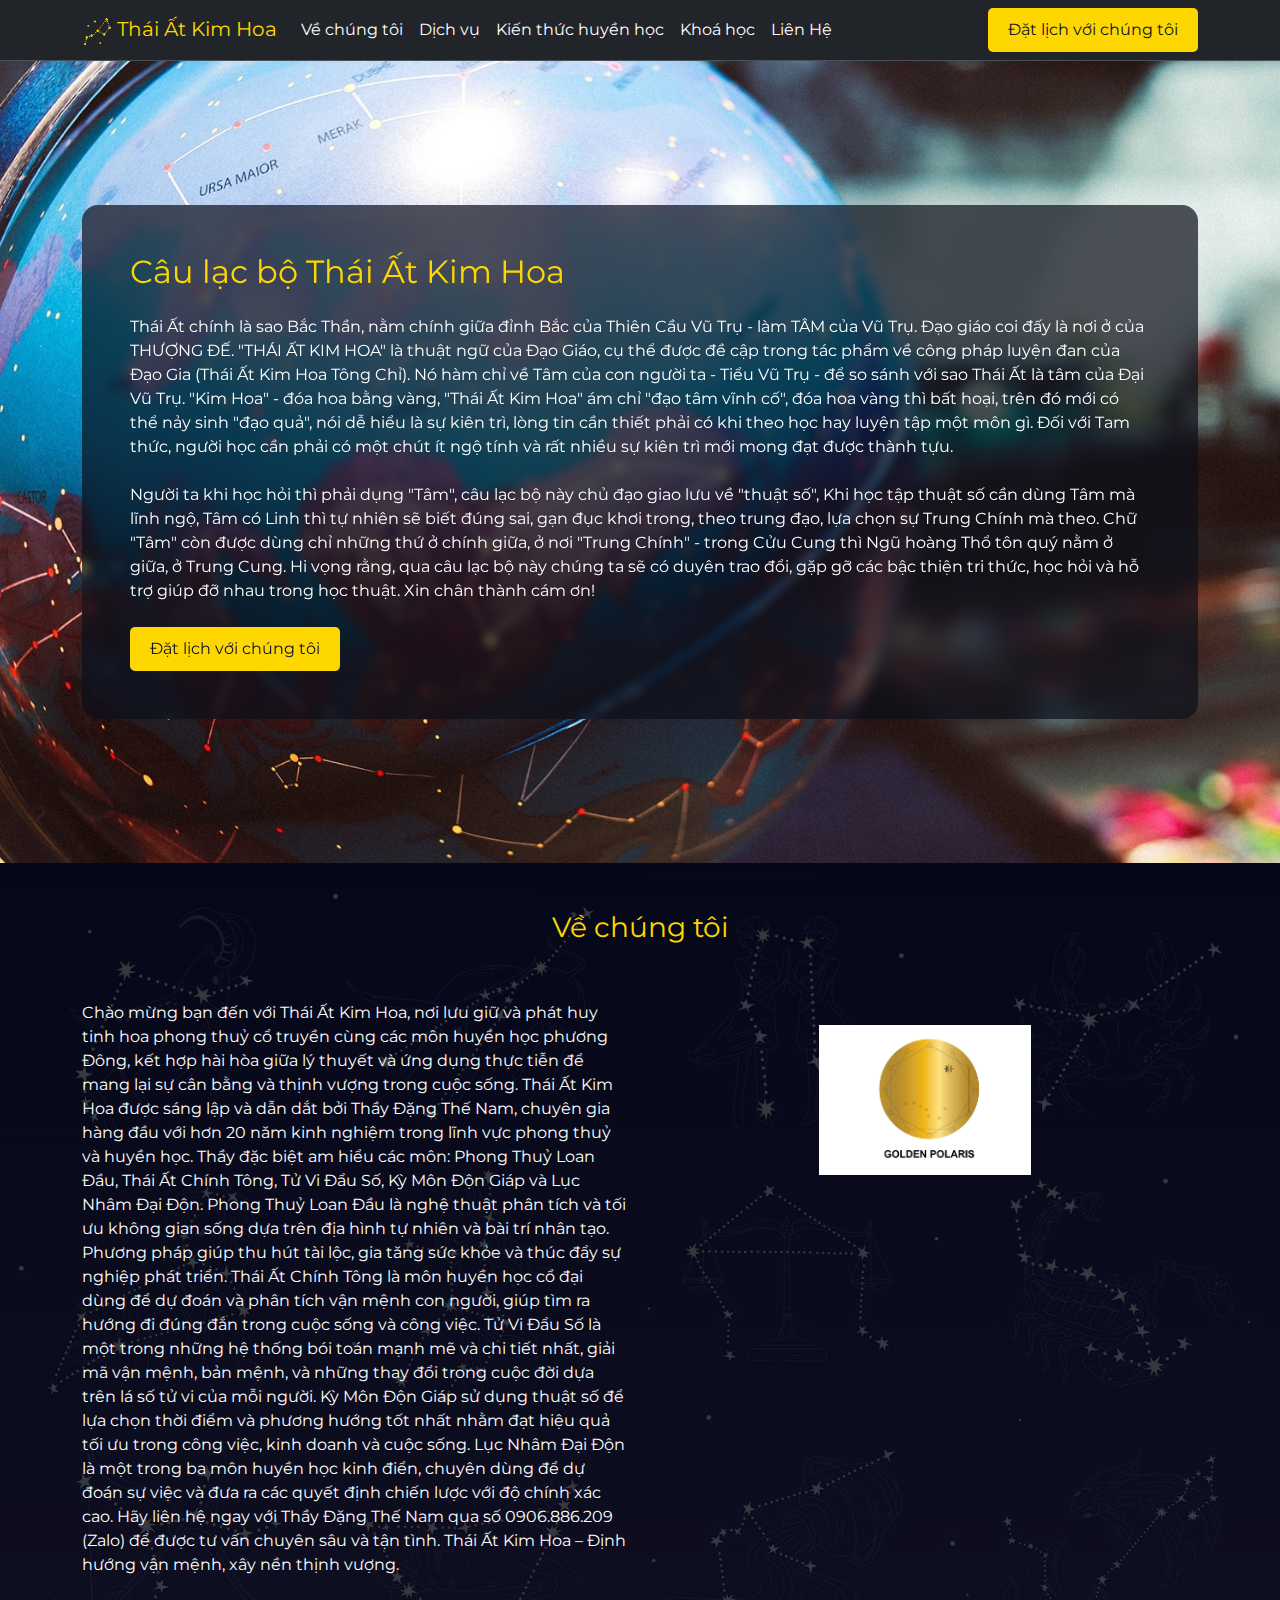
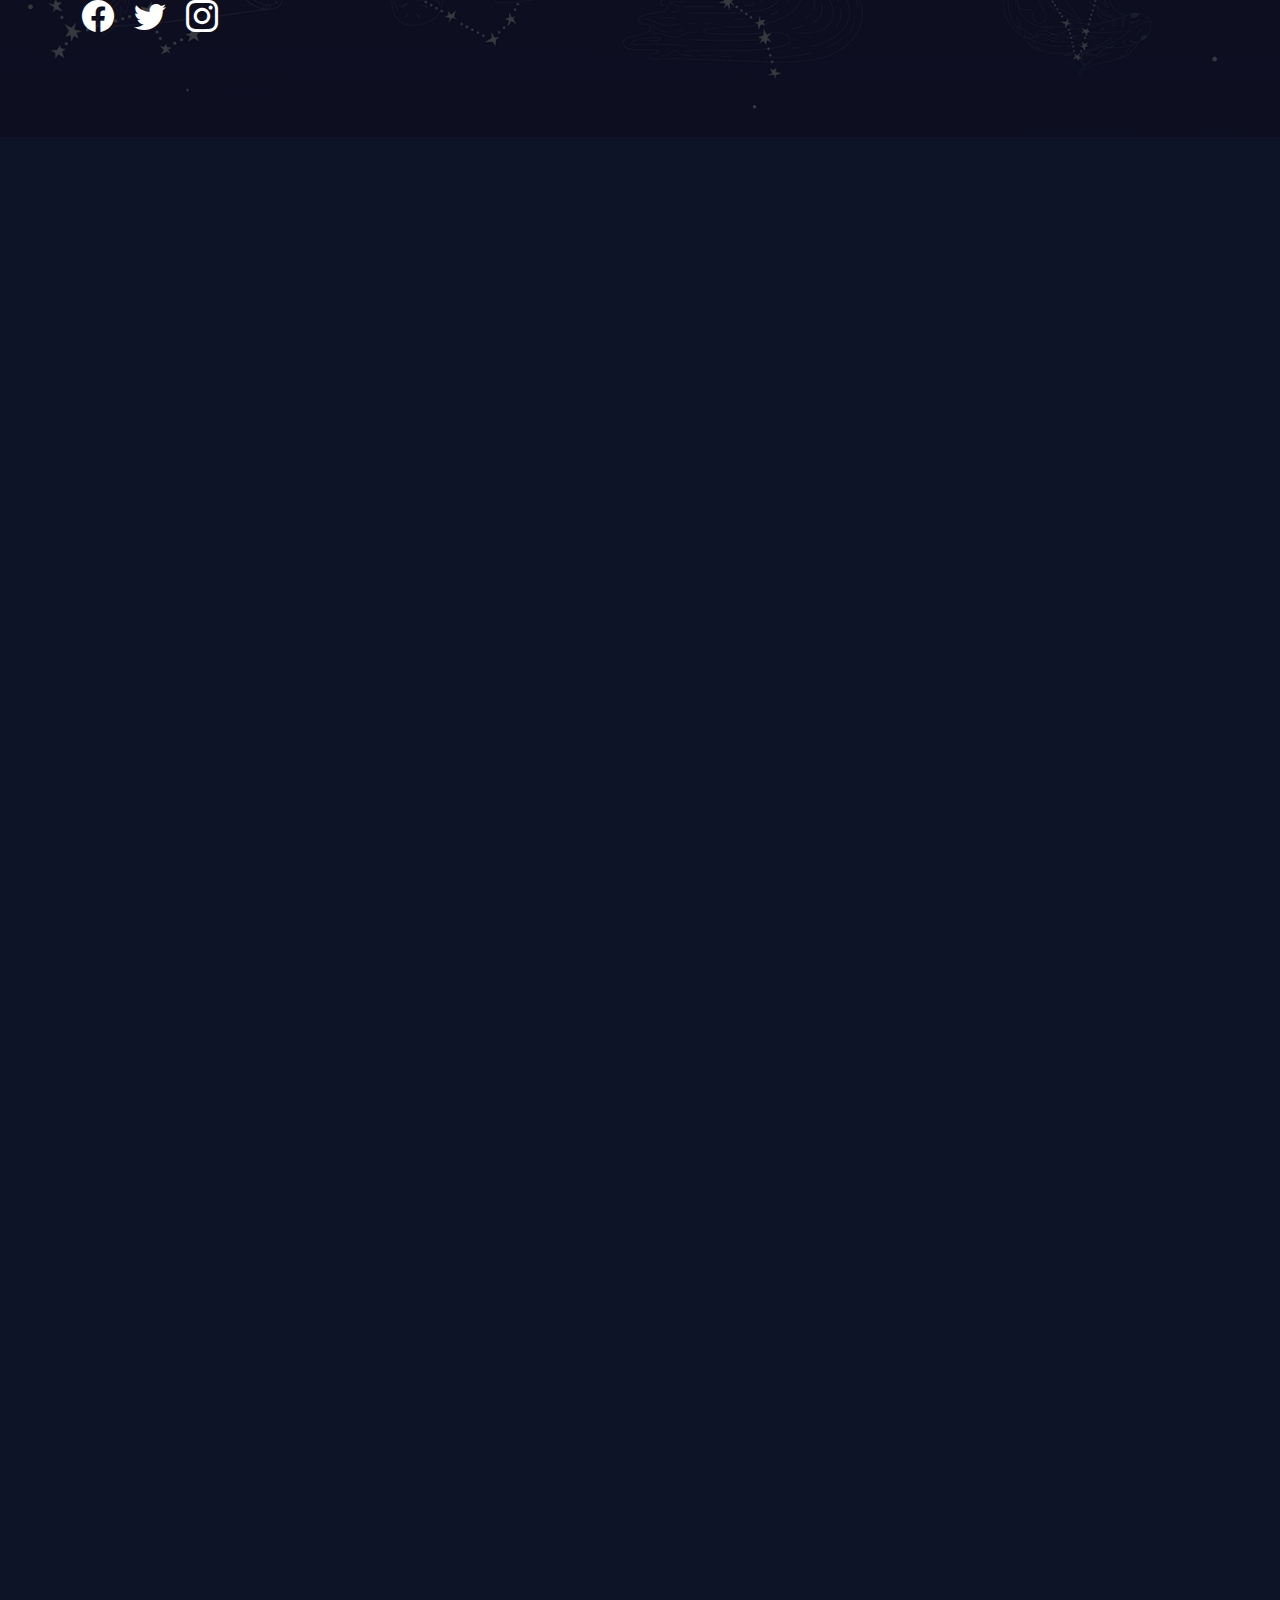
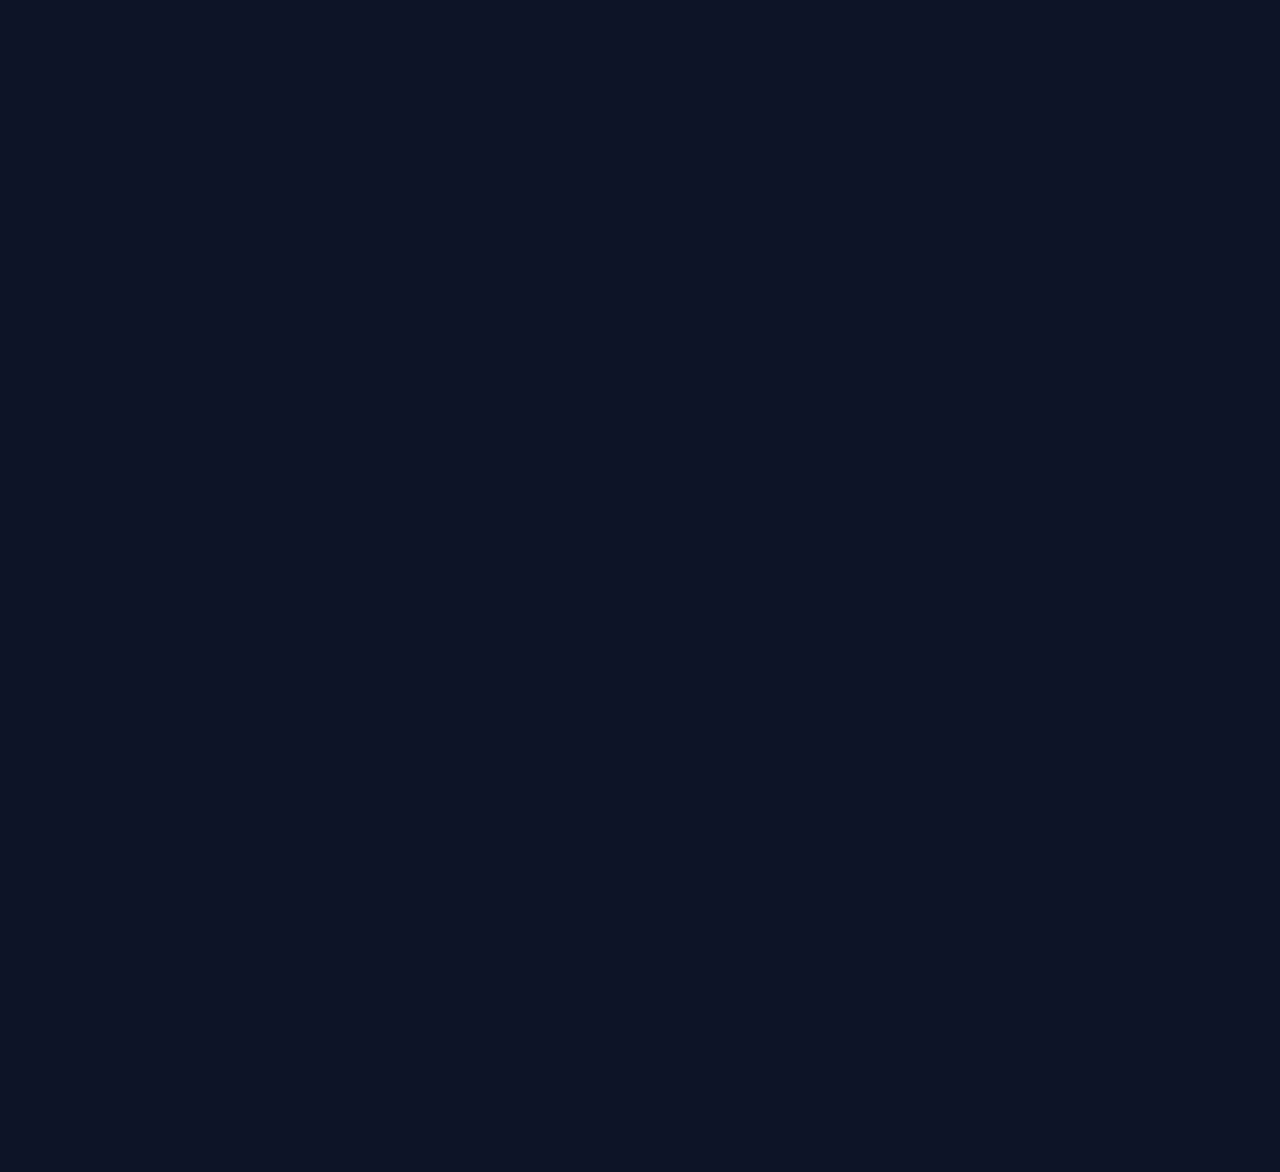
<file: index.html>
<!DOCTYPE html>
<html lang="en">

<head>
    <meta charset="UTF-8">
    <meta name="viewport" content="width=device-width, initial-scale=1.0">
    <meta name="theme-color" content="#0E1428">
    <link rel="icon" type="image/png" href="./images/favicon.png">
    <title>Thái Ất Kim Hoa</title>




    <link rel="stylesheet" href="./css/bootstrap.min.css">
    <!-- <link rel="stylesheet" href="./css/bootstrap-icons.css"> -->
    <link rel="stylesheet" href="https://cdn.jsdelivr.net/npm/bootstrap-icons@1.10.5/font/bootstrap-icons.css">

    <link rel="stylesheet" href="./css/swiper-bundle.min.css">
    <link rel="stylesheet" href="./css/style.css">
</head>

<body>
    <nav id="mainnav" class="navbar navbar-expand-lg bg-dark border-bottom border-body" data-bs-theme="dark">
        <div class="container">

            <a class="navbar-brand" href="#">
                <img src="./images/menu_icon.png" alt="Logo" width="30" height="30"
                    class="d-inline-block align-text-top">
                Thái Ất Kim Hoa
            </a>


            <button class="navbar-toggler" type="button" data-bs-toggle="collapse"
                data-bs-target="#navbarSupportedContent" aria-controls="navbarSupportedContent" aria-expanded="false"
                aria-label="Toggle navigation">
                <span class="navbar-toggler-icon"></span>
            </button>
            <div class="collapse navbar-collapse" id="navbarSupportedContent">
                <ul class="navbar-nav me-auto mb-2 mb-lg-0">
                    <li class="nav-item">
                        <a class="nav-link" href="#about">Về chúng tôi</a>
                    </li>
                    <li class="nav-item">
                        <a class="nav-link" href="#services">Dịch vụ</a>
                    </li>
                    <li class="nav-item">
                        <a class="nav-link" href="#testimonials">Kiến thức huyền học</a>
                    </li>
                    <li class="nav-item">
                        <a class="nav-link" href="#featuredAstrologers">Khoá học</a>
                    </li>
                    <li class="nav-item">
                        <a class="nav-link" href="#contact">Liên Hệ</a>
                    </li>

                </ul>

                <a class="btn btn-primary" href="#contact" role="button">Đặt lịch với chúng tôi</a>

            </div>
        </div>
    </nav>


    <!-- hero section -->
    <div id="hero" class="py-6 d-md-py7">

        <div class="container ">
            <div id="insidehero" class="p-3  py-5 my-5 p-md-5 blurred-content">
                <h2 class="mb-4">Câu lạc bộ Thái Ất Kim Hoa</h2>
                <p class="mb-4"> Thái Ất chính là sao Bắc Thần, nằm chính giữa đỉnh Bắc của Thiên Cầu Vũ Trụ - làm TÂM của Vũ Trụ. Đạo giáo coi đấy là nơi ở của THƯỢNG ĐẾ.
                "THÁI ẤT KIM HOA" là thuật ngữ của Đạo Giáo, cụ thể được đề cập trong tác phẩm về công pháp luyện đan của Đạo Gia (Thái Ất Kim Hoa Tông Chỉ). Nó hàm chỉ về Tâm của con người ta - Tiểu Vũ Trụ - để so sánh với sao Thái Ất là tâm của Đại Vũ Trụ.
                "Kim Hoa" - đóa hoa bằng vàng, "Thái Ất Kim Hoa" ám chỉ "đạo tâm vĩnh cố", đóa hoa vàng thì bất hoại, trên đó mới có thể nảy sinh "đạo quả", nói dễ hiểu là sự kiên trì, lòng tin cần thiết phải có khi theo học hay luyện tập một môn gì. Đối với Tam thức, người học cần phải có một chút ít ngộ tính và rất nhiều sự kiên trì mới mong đạt được thành tựu.</p>

                <p class="mb-4">Người ta khi học hỏi thì phải dụng "Tâm", câu lạc bộ này chủ đạo giao lưu về "thuật số", Khi học tập thuật số cần dùng Tâm mà lĩnh ngộ, Tâm có Linh thì tự nhiên sẽ biết đúng sai, gạn đục khơi trong, theo trung đạo, lựa chọn sự Trung Chính mà theo. Chữ "Tâm" còn được dùng chỉ những thứ ở chính giữa, ở nơi "Trung Chính" - trong Cửu Cung thì Ngũ hoàng Thổ tôn quý nằm ở giữa, ở Trung Cung.
                Hi vọng rằng, qua câu lạc bộ này chúng ta sẽ có duyên trao đổi, gặp gỡ các bậc thiện tri thức, học hỏi và hỗ trợ giúp đỡ nhau trong học thuật. Xin chân thành cám ơn!</p>


                <a class="btn btn-primary" href="page.html" role="button">Đặt lịch với chúng tôi</a>

            </div>
        </div>
    </div>



    <div class="scroll-reveal" id="about">
        <div id="aboutcover" class="py-5">
            <div class="container">
                <h3 class="text-center">Về chúng tôi</h3>

                <div class="row  py-5">
                    <div class="col-md-6 text-center order-md-2">
                        <img class="my-4" height="150" src="./images/logo.png" alt="Stellar Insights Logo">

                    </div>
                    <div class="col-md-6 order-md-1">

                        <p>

Chào mừng bạn đến với Thái Ất Kim Hoa, nơi lưu giữ và phát huy tinh hoa phong thuỷ cổ truyền cùng các môn huyền học phương Đông, kết hợp hài hòa giữa lý thuyết và ứng dụng thực tiễn để mang lại sự cân bằng và thịnh vượng trong cuộc sống. Thái Ất Kim Hoa được sáng lập và dẫn dắt bởi Thầy Đặng Thế Nam, chuyên gia hàng đầu với hơn 20 năm kinh nghiệm trong lĩnh vực phong thuỷ và huyền học. Thầy đặc biệt am hiểu các môn: Phong Thuỷ Loan Đầu, Thái Ất Chính Tông, Tử Vi Đẩu Số, Kỳ Môn Độn Giáp và Lục Nhâm Đại Độn.

Phong Thuỷ Loan Đầu là nghệ thuật phân tích và tối ưu không gian sống dựa trên địa hình tự nhiên và bài trí nhân tạo. Phương pháp giúp thu hút tài lộc, gia tăng sức khỏe và thúc đẩy sự nghiệp phát triển. Thái Ất Chính Tông là môn huyền học cổ đại dùng để dự đoán và phân tích vận mệnh con người, giúp tìm ra hướng đi đúng đắn trong cuộc sống và công việc. Tử Vi Đẩu Số là một trong những hệ thống bói toán mạnh mẽ và chi tiết nhất, giải mã vận mệnh, bản mệnh, và những thay đổi trong cuộc đời dựa trên lá số tử vi của mỗi người. Kỳ Môn Độn Giáp sử dụng thuật số để lựa chọn thời điểm và phương hướng tốt nhất nhằm đạt hiệu quả tối ưu trong công việc, kinh doanh và cuộc sống. Lục Nhâm Đại Độn là một trong ba môn huyền học kinh điển, chuyên dùng để dự đoán sự việc và đưa ra các quyết định chiến lược với độ chính xác cao.

Hãy liên hệ ngay với Thầy Đặng Thế Nam qua số 0906.886.209 (Zalo) để được tư vấn chuyên sâu và tận tình. Thái Ất Kim Hoa – Định hướng vận mệnh, xây nền thịnh vượng.
</p>
                        <div id="aboutlogo">
                            <a href="page.html"><i class="bi bi-facebook"></i></a>
                            <a href="page.html"><i class="bi bi-twitter"></i></a>
                            <a href="page.html"><i class="bi bi-instagram"></i></a>
                        </div>

                    </div>





                </div>

            </div>
        </div>
    </div>


    <div id="services" class="py-5 scroll-reveal">

        <div class="container">
            <h3 class="text-center">Dịch vụ của chúng tôi</h3>
            <div class=" text-center py-5">
                <div class="row">
                    <div class="col-md-4">
                        <img class="my-4" src="./images/icons/stars.png" alt="Natal Chart Readings Icon">
                        <h4><a href="page.html">Phong Thuỷ Loan Đầu</a></h4>
                        <p>Phân tích và tối ưu không gian sống dựa trên địa hình tự nhiên và nhân tạo, thu hút tài lộc và sức khỏe.</p>
                    </div>
                    <div class="col-md-4">
                        <img class="my-4" src="./images/icons/love.png" alt="Compatibility Analysis Icon">
                        <h4><a href="page.html">Thái Ất Chính Tông</a></h4>
                        <p>Dự đoán và phân tích vận mệnh để định hướng cuộc sống và công việc chính xác, hiệu quả.</p>
                    </div>
                    <div class="col-md-4">
                        <img class="my-4" src="./images/icons/horoscope.png" alt="Personalized Forecasts Icon">
                        <h4><a href="page.html">Tử Vi Đẩu Số</a></h4>
                        <p>Giải mã vận mệnh, bản mệnh và các thay đổi trong cuộc đời dựa trên lá số tử vi cá nhân.</p>
                    </div>
                    <div class="col-md-4">
                        <img class="my-4" src="./images/icons/tarot.png" alt="Tarot Card Readings Icon">
                        <h4><a href="page.html">Kỳ Môn Độn Giáp</a></h4>
                        <p>Tìm thời điểm và phương hướng tối ưu cho công việc, kinh doanh và cuộc sống cá nhân.</p>
                    </div>
                    <div class="col-md-4">
                        <img class="my-4" src="./images/icons/path.png" alt="Career Path Alignment Icon">
                        <h4><a href="page.html">Lục Nhâm Đại Độn</a></h4>
                        <p>Dự đoán sự kiện và đưa ra quyết định chiến lược với độ chính xác cao dựa trên thuật số cổ truyền.</p>
                    </div>
                </div>

            </div>

        </div>
    </div>

    <div class="scroll-reveal" id="featuredAstrologers">
        <div id="featurecover" class="py-5">

            <div class="container">
                <h3 class="text-center">Các khoá học</h3>

                    
                <div class="text-center py-5">
                    <div class="row">
                        <div class="col-md-4">
                            <img src="./images/astrologers/astrologer1.jpeg" alt="Circular Image" class="img-fluid rounded-circle my-4" style="width: 150px; height: 150px;">
                            <h4><a href="page.html">Khóa học Phong Thuỷ Tam hợp</a></h4>
                            <p>Học cách phân tích địa hình tự nhiên và cách bài trí không gian sống, mang lại tài lộc và sức khỏe.</p>
                        </div>
                        <div class="col-md-4">
                            <img src="./images/astrologers/astrologer2.jpg" alt="Circular Image" class="img-fluid rounded-circle my-4" style="width: 150px; height: 150px;">
                            <h4><a href="page.html">Khóa học Thái Ất Chính Tông</a></h4>
                            <p>Khám phá cách dự đoán và phân tích thời cuộc để định hướng cuộc sống và công việc chính xác.</p>
                        </div>
                        <div class="col-md-4">
                            <img src="./images/astrologers/astrologer3.jpg" alt="Circular Image" class="img-fluid rounded-circle my-4" style="width: 150px; height: 150px;">
                            <h4><a href="page.html">Khóa học Tử Vi Chuyên Sâu</a></h4>
                            <p>Nắm vững kiến thức Tử Vi để giải mã bản mệnh và những thay đổi trong cuộc đời thông qua lá số cá nhân.</p>
                        </div>
                    </div>
                </div>


            </div>
        </div>

    </div>


    <div id="testimonials" class="py-5 scroll-reveal">

        <div class="container">

            <h3 class="text-center"><a href="page.html">Kiến thức huyền học</a></h3>
            <div class="py-5">
                <div class="swiper mySwiper">
                <div class="swiper-wrapper">
                    <div class="swiper-slide">
                        <div>
                            <h5 class="mb-4"><a href="page.html">Phong Thuỷ và Sự Hài Hòa</a></h5>
                            <p>
                                "Phong thuỷ không chỉ là cách bài trí không gian, mà còn là nghệ thuật cân bằng năng lượng giữa con người và môi trường sống."
                            </p>
                        </div>
                    </div>
                    <div class="swiper-slide">
                        <div>
                            <h5 class="mb-4"><a href="page.html">Thái Ất Chính Tông</a></h5>
                            <p>
                                "Thái Ất Chính Tông là đỉnh cao của huyền học, mang lại sự hiểu biết sâu sắc về vận mệnh và các chu kỳ thiên nhiên."
                            </p>
                        </div>
                    </div>
                    <div class="swiper-slide">
                        <div>
                            <h5 class="mb-4"><a href="page.html">Tử Vi và Vận Mệnh</a></h5>
                            <p>
                                "Tử Vi giúp con người khám phá bản thân và định hướng tương lai thông qua lá số tử vi, mang lại sự tự tin và hiểu biết về cuộc sống."
                            </p>
                        </div>
                    </div>
                </div>
                <div class="swiper-button-next"></div>
                <div class="swiper-button-prev"></div>
            </div>

            </div>
        </div>
    </div>


    <div id="contact" class="py-5 scroll-reveal">
        <div class="container">
            <h3 class="text-center">Liên hệ</h3>

            <div class="row py-5">
                <div class="col-md-6">
                    <div id="contactcard" class="card ">
                        <div class="card-body">
                            <form id="Contactform" action="#">
                                <div class="mb-3">
                                    <label for="name" class="form-label">Tên của bạn</label>
                                    <input type="text" class="form-control" id="name">
                                </div>
                                <div class="mb-3">
                                    <label for="inputemail" class="form-label">Email address</label>
                                    <input type="email" class="form-control" id="inputemail">

                                </div>

                                <div class="mb-3">
                                    <label for="tel" class="form-label">Phone</label>
                                    <input type="tel" class="form-control" id="tel">
                                </div>

                                <div class="mb-3">
                                    <label for="description" class="form-label">Nội dung</label>
                                    <textarea class="form-control" id="description" rows="3"></textarea>
                                </div>
                                <button type="submit" class="btn btn-primary">Gởi tin nhắn</button>

                            </form>
                        </div>
                    </div>
                </div>
                <div class="col-md-6">

                    <h4 class="mt-4">Phone</h4>
                    <h5> <a href="tel:090 688 62 09"> <span class="me-5"> 090 688 62 09
</span>
                        </a></h5>
                    <h4 class="mt-4">Email</h4>
                    <h5>thaiatkimhoa@gmail.com</h5>
                    <!-- socials -->
                    <div id="contacticons" class="mt-4">
                        <a href="#"><i class="bi bi-facebook"></i></a>
                        <a href="#"><i class="bi bi-twitter"></i></a>
                        <a href="#"><i class="bi bi-instagram"></i></a>
                    </div>
                </div>

            </div>
        </div>
    </div>


    <div class="scroll-reveal" id="footer">

        <div class="container">
            <div class="py-3 text-center">
                <p>© 2025 Thái Ất Kim Hoa. All rights reserved.</p>
            </div>
        </div>
    </div>


    <!-- Back to Top Button -->
    <button class="back-to-top" id="backToTopBtn">
        <i class="bi bi-arrow-up-short"></i>
    </button>
    <script src="./js/scrollreveal.js"></script>
    <script src="./js/bootstrap.bundle.min.js"></script>
    <script src="./js/swiper-bundle.min.js"></script>
    <script defer src="./js/script.js"></script>
</body>

</html>
</file>
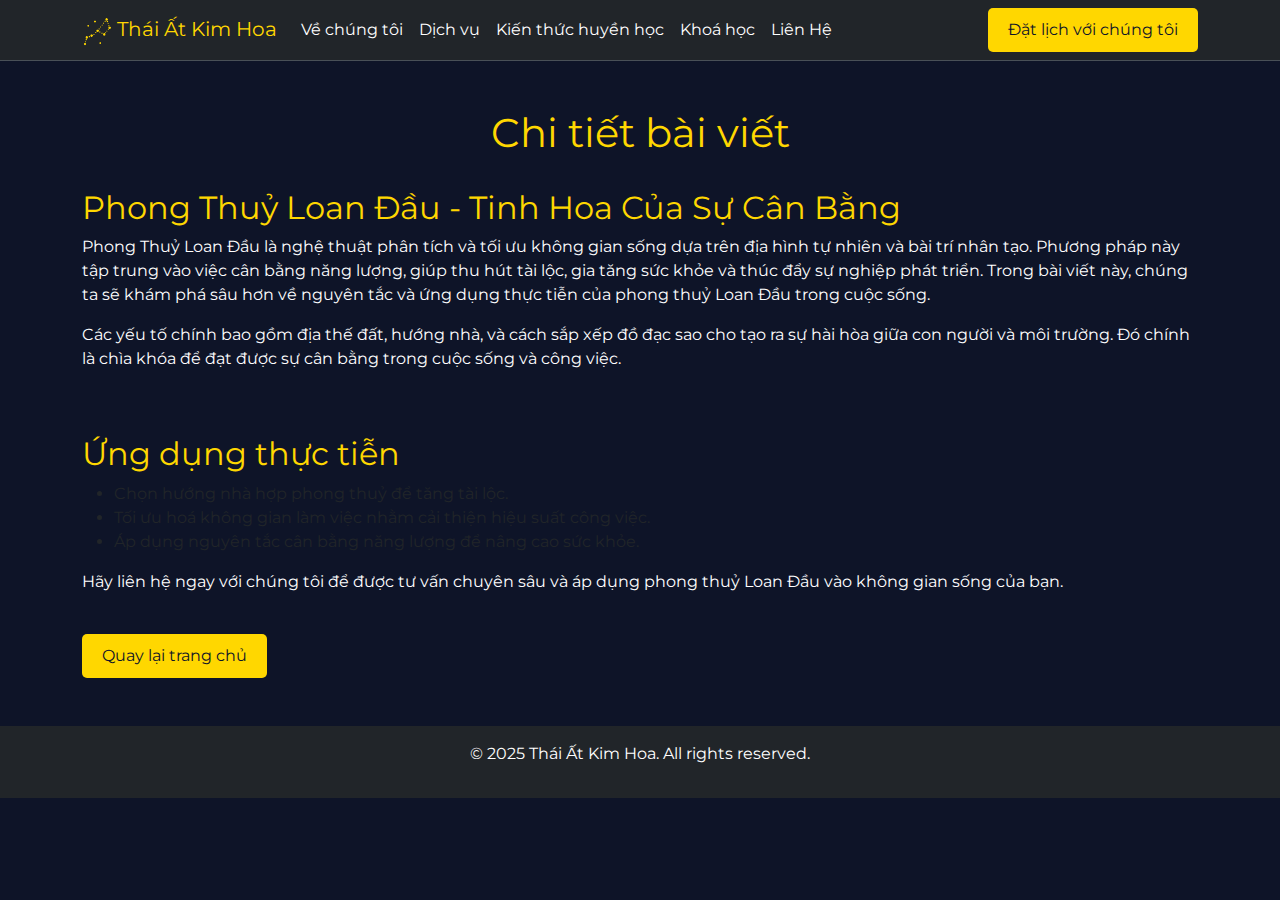
<file: page.html>
<!DOCTYPE html>
<html lang="en">

<head>
    <meta charset="UTF-8">
    <meta name="viewport" content="width=device-width, initial-scale=1.0">
    <meta name="theme-color" content="#0E1428">
    <link rel="icon" type="image/png" href="./images/favicon.png">
    <title>Thái Ất Kim Hoa - Chi tiết</title>

    <link rel="stylesheet" href="./css/bootstrap.min.css">
    <link rel="stylesheet" href="https://cdn.jsdelivr.net/npm/bootstrap-icons@1.10.5/font/bootstrap-icons.css">
    <link rel="stylesheet" href="./css/style.css">
</head>

<body>
    <nav id="mainnav" class="navbar navbar-expand-lg bg-dark border-bottom border-body" data-bs-theme="dark">
        <div class="container">

            <a class="navbar-brand" href="index.html">
                <img src="./images/menu_icon.png" alt="Logo" width="30" height="30" class="d-inline-block align-text-top">
                Thái Ất Kim Hoa
            </a>

            <button class="navbar-toggler" type="button" data-bs-toggle="collapse" data-bs-target="#navbarSupportedContent" aria-controls="navbarSupportedContent" aria-expanded="false" aria-label="Toggle navigation">
                <span class="navbar-toggler-icon"></span>
            </button>
            <div class="collapse navbar-collapse" id="navbarSupportedContent">
                <ul class="navbar-nav me-auto mb-2 mb-lg-0">
                    <li class="nav-item">
                        <a class="nav-link" href="index.html#about">Về chúng tôi</a>
                    </li>
                    <li class="nav-item">
                        <a class="nav-link" href="index.html#services">Dịch vụ</a>
                    </li>
                    <li class="nav-item">
                        <a class="nav-link" href="index.html#testimonials">Kiến thức huyền học</a>
                    </li>
                    <li class="nav-item">
                        <a class="nav-link" href="index.html#featuredAstrologers">Khoá học</a>
                    </li>
                    <li class="nav-item">
                        <a class="nav-link" href="index.html#contact">Liên Hệ</a>
                    </li>
                </ul>
                <a class="btn btn-primary" href="index.html#contact" role="button">Đặt lịch với chúng tôi</a>
            </div>
        </div>
    </nav>

    <div class="container py-5">
        <h1 class="text-center">Chi tiết bài viết</h1>
        <div class="py-4">
            <h2>Phong Thuỷ Loan Đầu - Tinh Hoa Của Sự Cân Bằng</h2>
            <p>
                Phong Thuỷ Loan Đầu là nghệ thuật phân tích và tối ưu không gian sống dựa trên địa hình tự nhiên và bài trí nhân tạo. 
                Phương pháp này tập trung vào việc cân bằng năng lượng, giúp thu hút tài lộc, gia tăng sức khỏe và thúc đẩy sự nghiệp phát triển. 
                Trong bài viết này, chúng ta sẽ khám phá sâu hơn về nguyên tắc và ứng dụng thực tiễn của phong thuỷ Loan Đầu trong cuộc sống.
            </p>
            <p>
                Các yếu tố chính bao gồm địa thế đất, hướng nhà, và cách sắp xếp đồ đạc sao cho tạo ra sự hài hòa giữa con người và môi trường. 
                Đó chính là chìa khóa để đạt được sự cân bằng trong cuộc sống và công việc.
            </p>
        </div>
        <div class="py-4">
            <h2>Ứng dụng thực tiễn</h2>
            <ul>
                <li>Chọn hướng nhà hợp phong thuỷ để tăng tài lộc.</li>
                <li>Tối ưu hoá không gian làm việc nhằm cải thiện hiệu suất công việc.</li>
                <li>Áp dụng nguyên tắc cân bằng năng lượng để nâng cao sức khỏe.</li>
            </ul>
            <p>
                Hãy liên hệ ngay với chúng tôi để được tư vấn chuyên sâu và áp dụng phong thuỷ Loan Đầu vào không gian sống của bạn.
            </p>
        </div>
        <a class="btn btn-primary" href="index.html">Quay lại trang chủ</a>
    </div>

    <footer id="footer" class="py-3 bg-dark text-light">
        <div class="container text-center">
            <p>© 2025 Thái Ất Kim Hoa. All rights reserved.</p>
        </div>
    </footer>

    <script src="./js/bootstrap.bundle.min.js"></script>
</body>

</html>
</file>
<file: css/style.css>
@font-face {
  font-family: "Montserrat";
  src: url("./fonts/Montserrat-Regular.ttf") format("truetype");
  font-weight: normal;
  font-style: normal;
}

body {
  font-family: "Montserrat", sans-serif;
}

h1,
h2,
h3 {
  font-family: "Montserrat", Arial, sans-serif;
}

body {
  background-color: #0e1428;
}

h1,
h2,
h3,
h4,
h5,
h6 {
  color: #ffd700;
}

p {
  color: white;
}

.py-6 {
  padding-top: 6rem !important;
  padding-bottom: 6rem !important ;
}
.py7 {
  padding-top: 9rem !important;
  padding-bottom: 9rem !important ;
}

/* Custom styles for buttons */
.btn {
  padding: 10px 20px;
  border: none;
  border-radius: 5px;
  font-size: 16px;
  cursor: pointer;
  transition: background-color 0.3s ease, color 0.3s ease;
}

.btn-primary {
  background-color: #ffd700; /* Button background color */
  color: #0e1428; /* Button text color */
}

.btn-primary:hover {
  background-color: #ffa500; /* Button background color on hover */
  color: #0e1428; /* Button text color on hover */
  transition: background-color 0.3s ease; /* Add a smooth transition effect */
}

#hero {
  background-image: url("../images/hero_background.jpg");

  background-size: cover;
  background-position: center;
  background-repeat: no-repeat;
  /* Additional styling properties */
  color: #ffffff; /* Text color on the background */
}
#insidehero {
  background-color: rgba(11, 14, 25, 0.7);
  border-radius: 1rem;
  backdrop-filter: blur(5px); /* Adjust the blur radius as needed */
}

#about,
#featuredAstrologers {
  background-image: url("../images/zodiac_back.jpg");
  background-size: cover;
  background-position: center;
  background-repeat: no-repeat;
  background-attachment: fixed;
}
#aboutcover,
#featurecover {
  background-color: rgba(5, 8, 16, 0.8);
}

#services {
  background-color: #1c233f;
}

#contact {
  background-color: #1c233f;
}

/* Custom styles for the navigation bar */
#mainnav {
  background-color: #0e1428; /* Dark background color */
}

#mainnav .navbar-nav .nav-link {
  color: #ffffff; /* Text color for links */
  transition: color 0.3s ease; /* Add a smooth transition effect */
}

#mainnav .navbar-nav .nav-link:hover {
  color: #ffd700; /* Text color on hover */
}
.navbar-brand {
  color: #ffd700;
}
.navbar-brand:hover {
  color: #ffd700;
}

#contact h5,
a {
  color: white;
  text-decoration: none;
}

#contacticons a {
  font-size: 2rem;
  margin-right: 1rem;
}

#contactcard {
  background-color: #1c233f;
  border: none;
}
#contactcard label {
  color: white;
}

#featuredAstrologers a {
  font-size: 2rem;
}

#aboutlogo a {
  font-size: 2rem;
  margin-right: 1rem;
}

/* Style for the back to top button */
.back-to-top {
  position: fixed;
  bottom: 30px;
  right: 30px;
  width: 40px;
  height: 40px;
  background-color: #0e1428;
  color: #ffd700;
  border: 1px solid #ffd700;
  border-radius: 50%;
  cursor: pointer;
  display: none;
}

.back-to-top i {
  font-size: 24px;
}

.swiper-slide {
  text-align: center;
  font-size: 18px;
  /* background: #fff; */
  color: white;
  display: flex;
  justify-content: center;
  align-items: center;
  padding: 3rem;
}

.swiper-button-next,
.swiper-button-prev {
  color: #ffa500; /* Change to your desired color */
}
</file>
